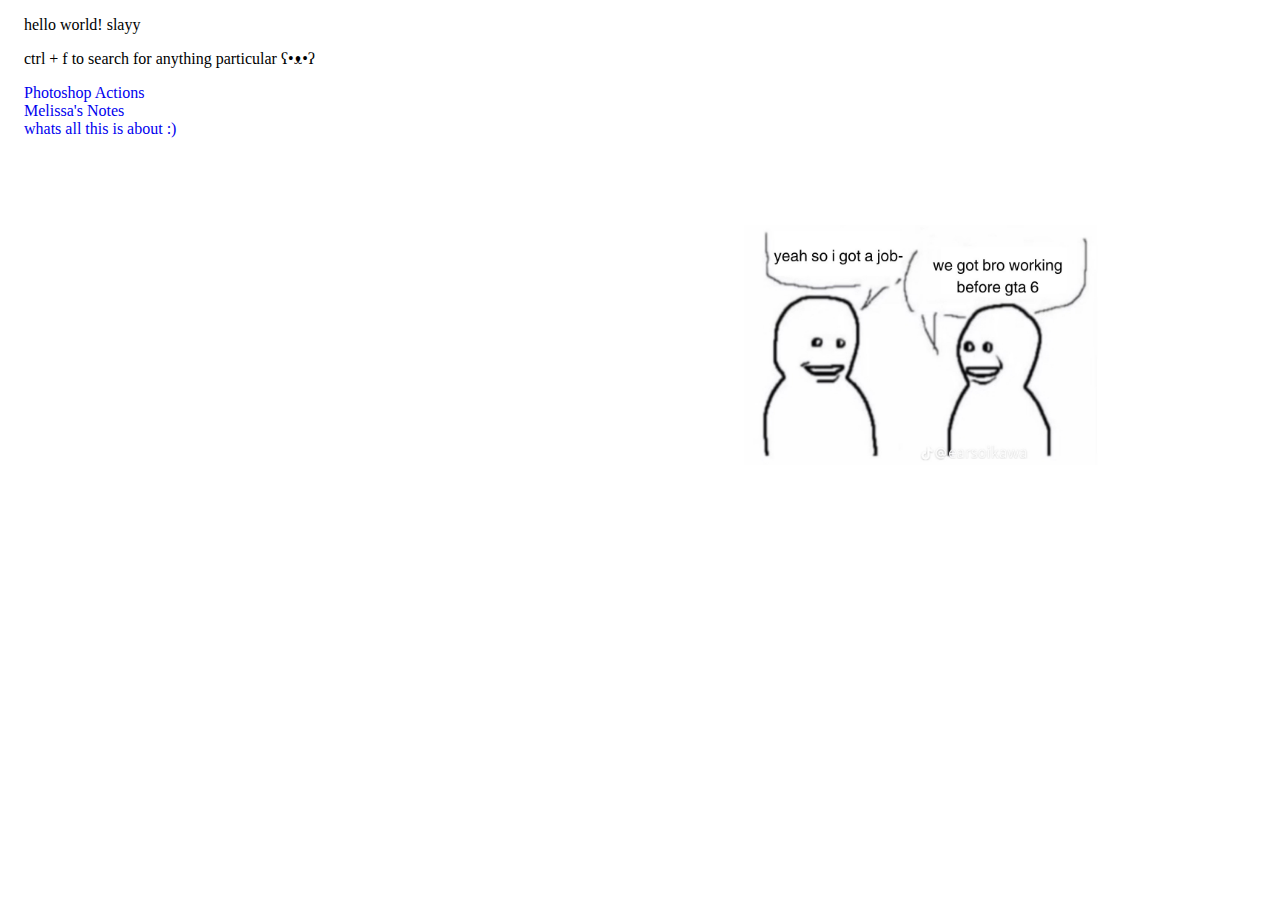
<file: index.html>
<!DOCTYPE html>
<html lang="en">
<head>
    <meta charset="UTF-8">
    <meta name="viewport" content="width=device-width, initial-scale=1.0">
    <title>Document1</title>
    <link rel="stylesheet" href="./css/styles.css">
</head>
<body>
    <div class="everything">
        <p>hello world! slayy</p>
        <p>ctrl + f to search for anything particular ʕ•ᴥ•ʔ</p>
        <img style="height: 15rem; position:absolute; top: 25%; left: 55%;" src="./IMG_0132.WEBP"/>
        <div id="nav">

        </div>
    </div>
</body>
<script>
    async function createNav() {
        var nav = document.getElementById('nav')
        fetch('./pages.json')
            .then(res => res.json())
            .then(data => {
                data.forEach(dir => {
                    console.log(dir)
                    var link = document.createElement("a");
                    link.innerHTML = `<span>${dir.title}</span>`;
                    link.href = dir.href;
                    nav.appendChild(link)
                })
            })
    } 
    createNav()
</script>
</html>
</file>
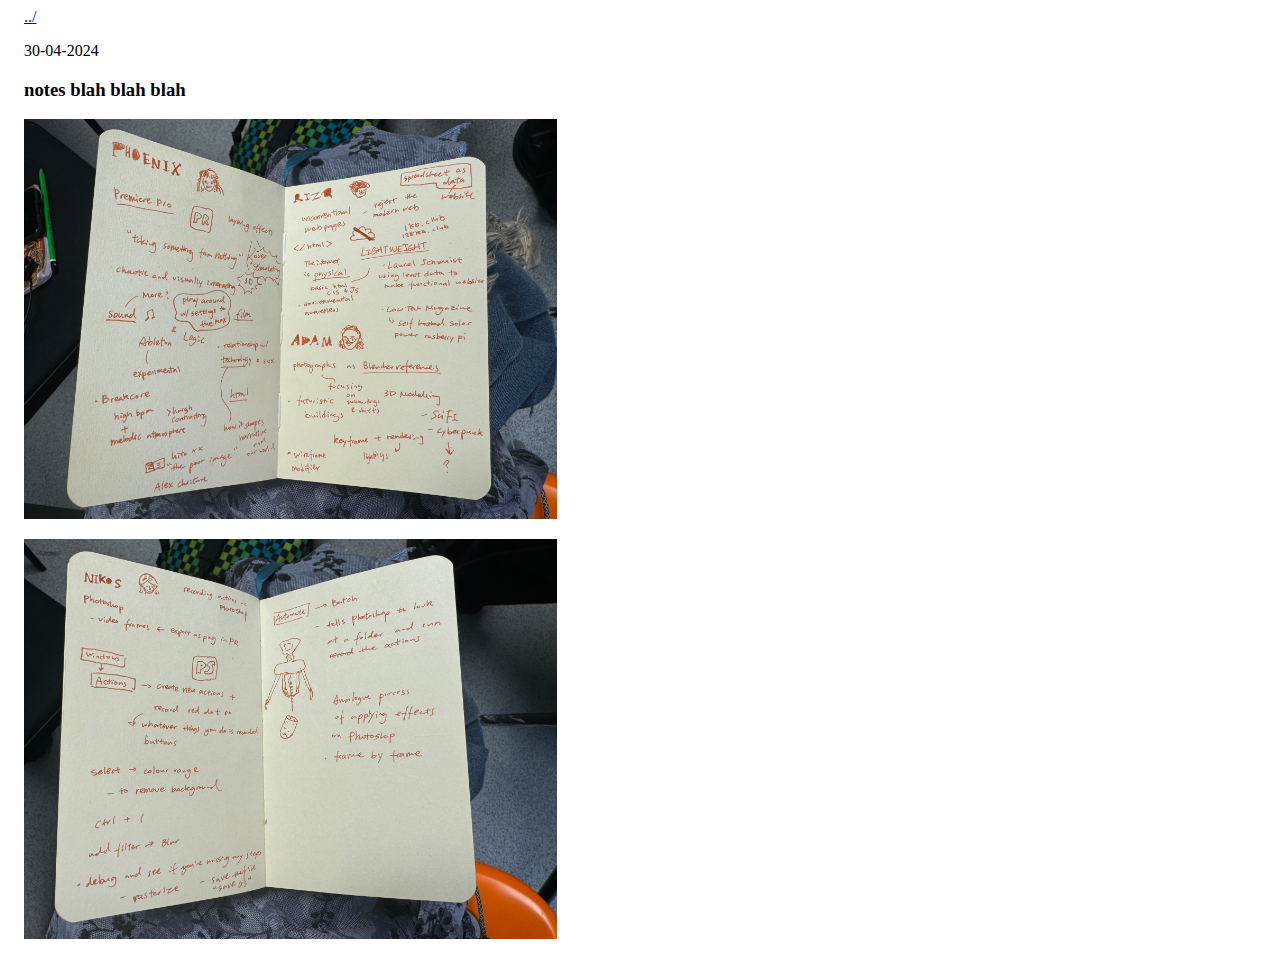
<file: notes1/notes1.html>
<!DOCTYPE html>
<html lang="en">
<head>
    <meta charset="UTF-8">
    <meta name="viewport" content="width=device-width, initial-scale=1.0">
    <title>Tests</title>
    <link rel="stylesheet" href="../css/styles.css">
</head>
<body id="notes">
    <div class="everything">
        <a href="../">../</a>
        <div id="post-content">

        </div>
    </div>
</body>

<script src="../js/drawdown.js"></script>
<script src="../js/posts.js"></script>
</html>
</file>
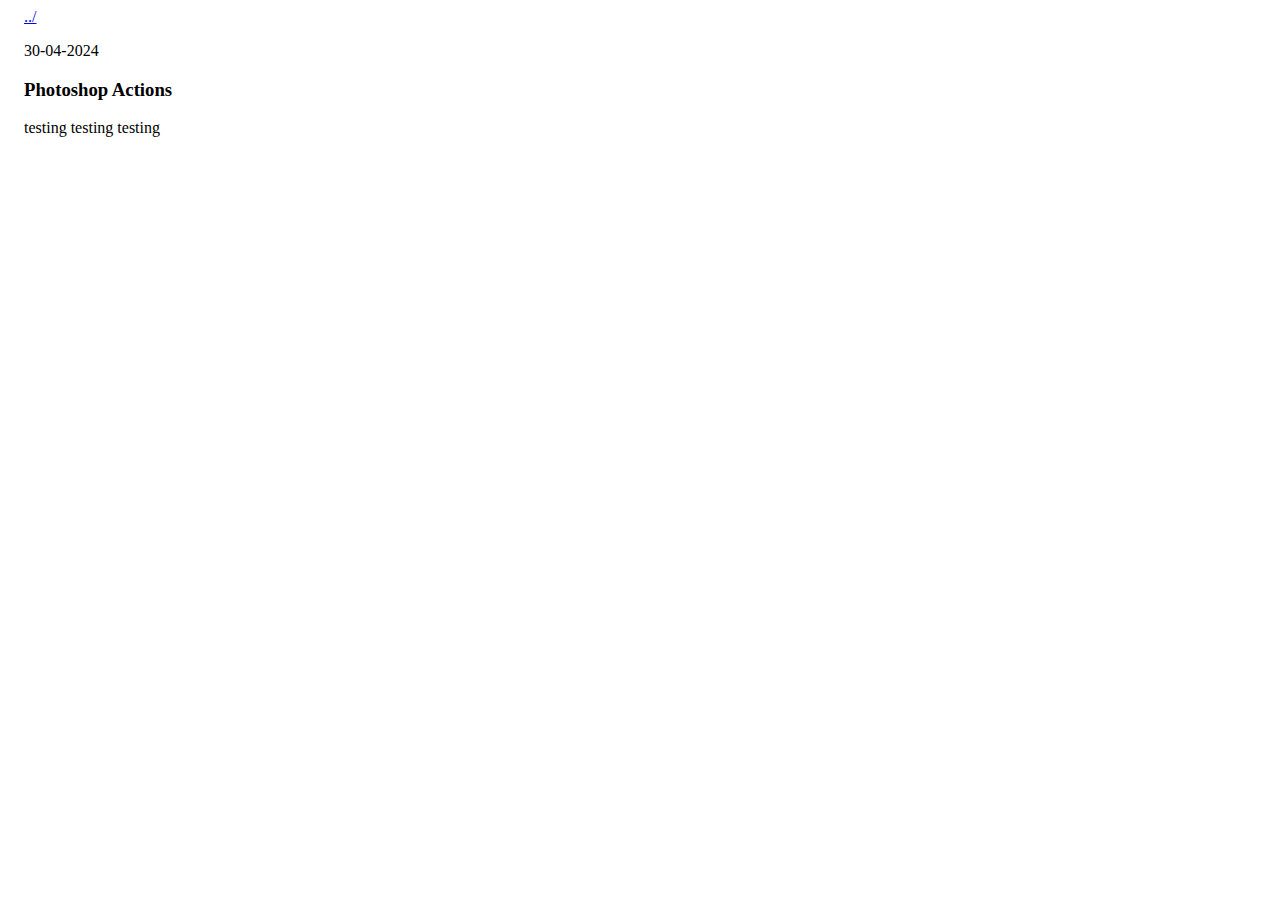
<file: test/test.html>
<!DOCTYPE html>
<html lang="en">
<head>
    <meta charset="UTF-8">
    <meta name="viewport" content="width=device-width, initial-scale=1.0">
    <title>Tests</title>
    <link rel="stylesheet" href="../css/styles.css">
</head>
<body id="photoshop_actions">
    <div class="everything">
        <a href="../">../</a>
        <div id="post-content">

        </div>
    </div>
</body>

<script src="../js/drawdown.js"></script>
<script src="../js/posts.js"></script>
</html>
</file>
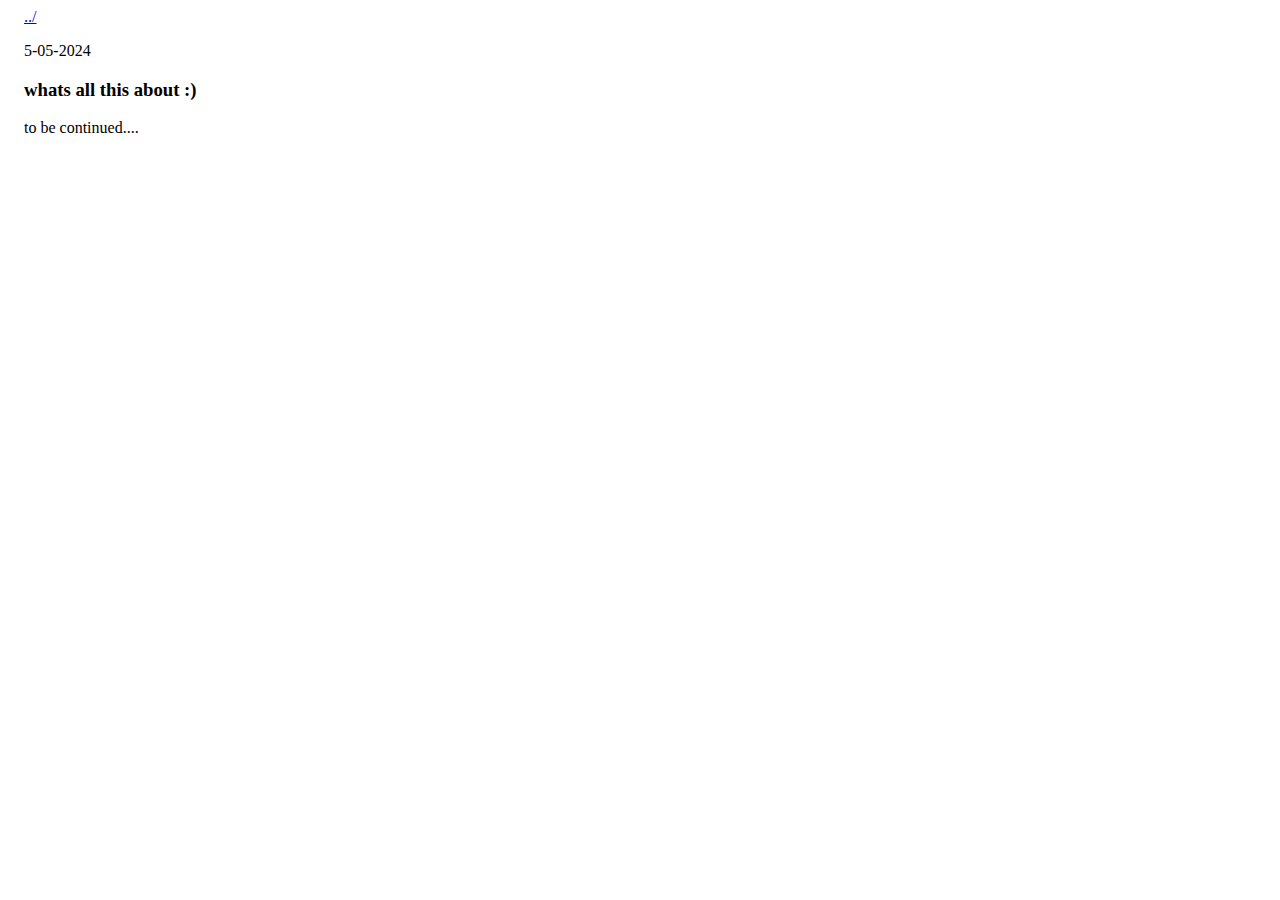
<file: pages/intro/intro.html>
<!DOCTYPE html>
<html lang="en">
<head>
    <meta charset="UTF-8">
    <meta name="viewport" content="width=device-width, initial-scale=1.0">
    <title></title>
    <link rel="stylesheet" href="/css/styles.css">
</head>
<body id="intro">
    <div class="everything">
        <a href="/">../</a>
        <div id="post-content">

        </div>
    </div>
</body>

<script src="/js/drawdown.js"></script>
<script src="/js/posts.js"></script>
</html>
</file>
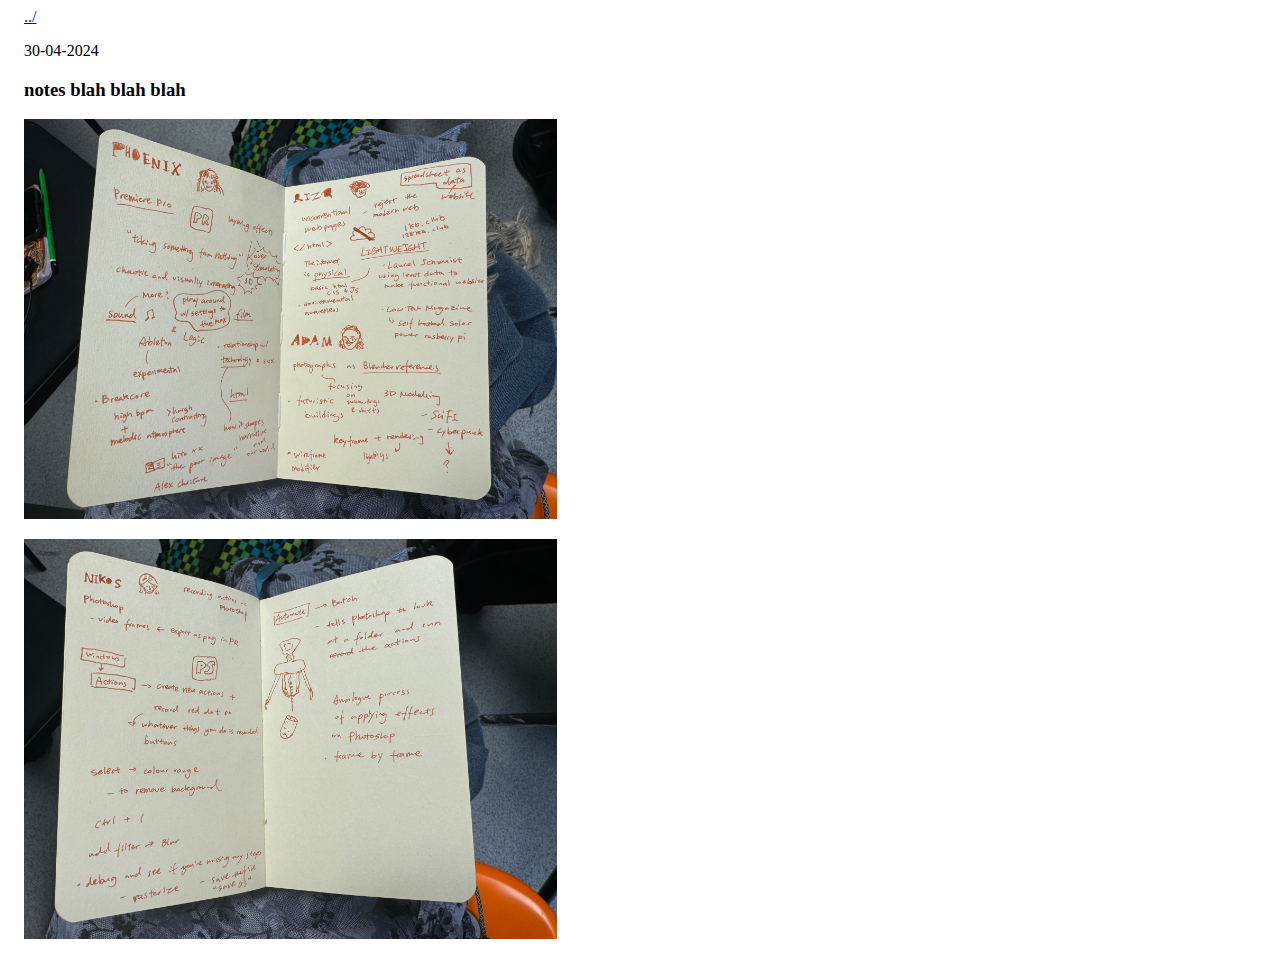
<file: pages/notes1/notes1.html>
<!DOCTYPE html>
<html lang="en">
<head>
    <meta charset="UTF-8">
    <meta name="viewport" content="width=device-width, initial-scale=1.0">
    <title>Tests</title>
    <link rel="stylesheet" href="/css/styles.css">
</head>
<body id="notes">
    <div class="everything">
        <a href="/">../</a>
        <div id="post-content">

        </div>
    </div>
</body>

<script src="/js/drawdown.js"></script>
<script src="/js/posts.js"></script>
</html>
</file>
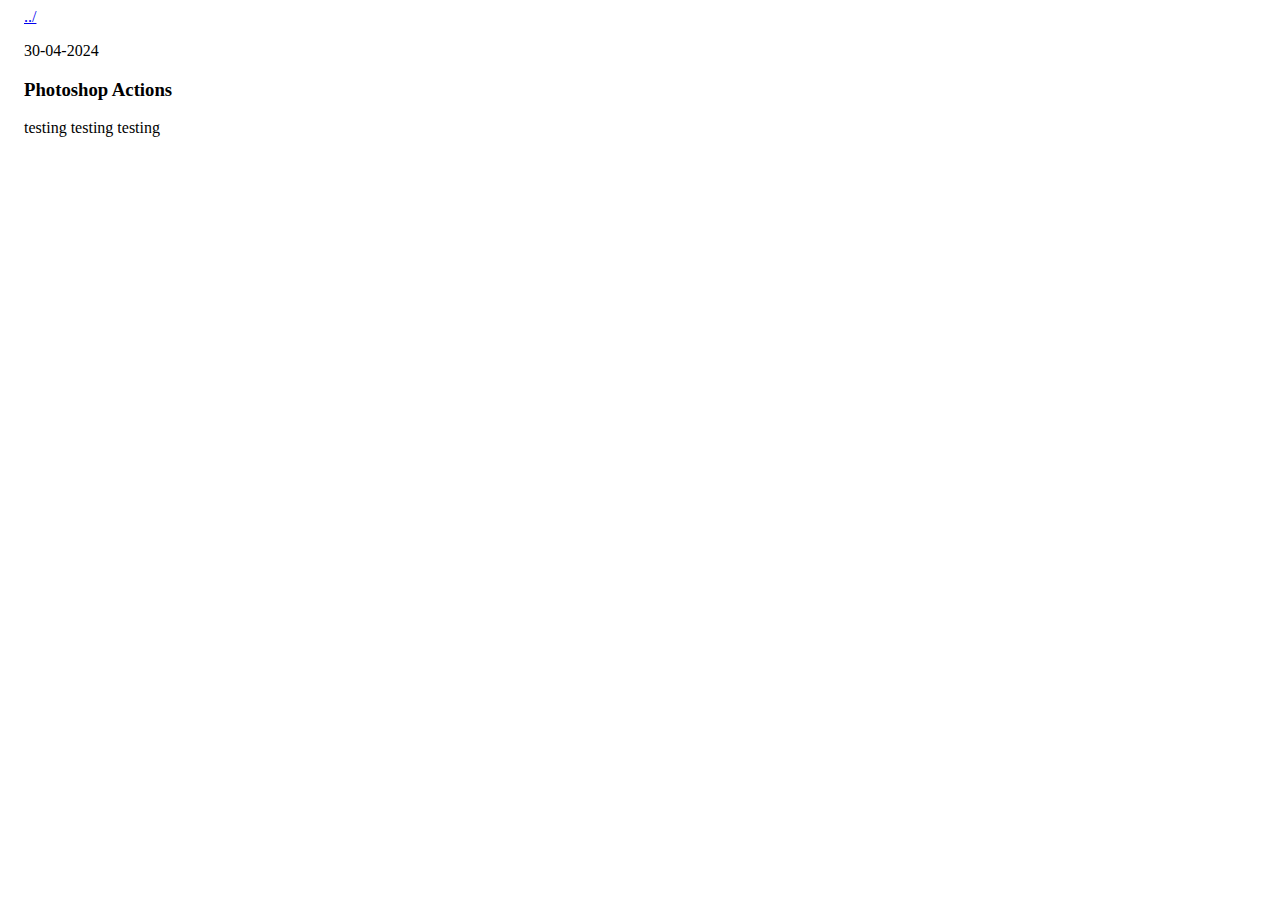
<file: pages/test/test.html>
<!DOCTYPE html>
<html lang="en">
<head>
    <meta charset="UTF-8">
    <meta name="viewport" content="width=device-width, initial-scale=1.0">
    <title>Tests</title>
    <link rel="stylesheet" href="/css/styles.css">
</head>
<body id="photoshop_actions">
    <div class="everything">
        <a href="/">../</a>
        <div id="post-content">

        </div>
    </div>
</body>

<script src="/js/drawdown.js"></script>
<script src="/js/posts.js"></script>
</html>
</file>
<file: css/styles.css>
.everything {
    margin: 0 1rem;
}

#nav {
    display: flex;
    flex-direction: column;
}

#post-content img {
    height: 25rem;
}

#nav a{
    text-decoration: none;
}
</file>
